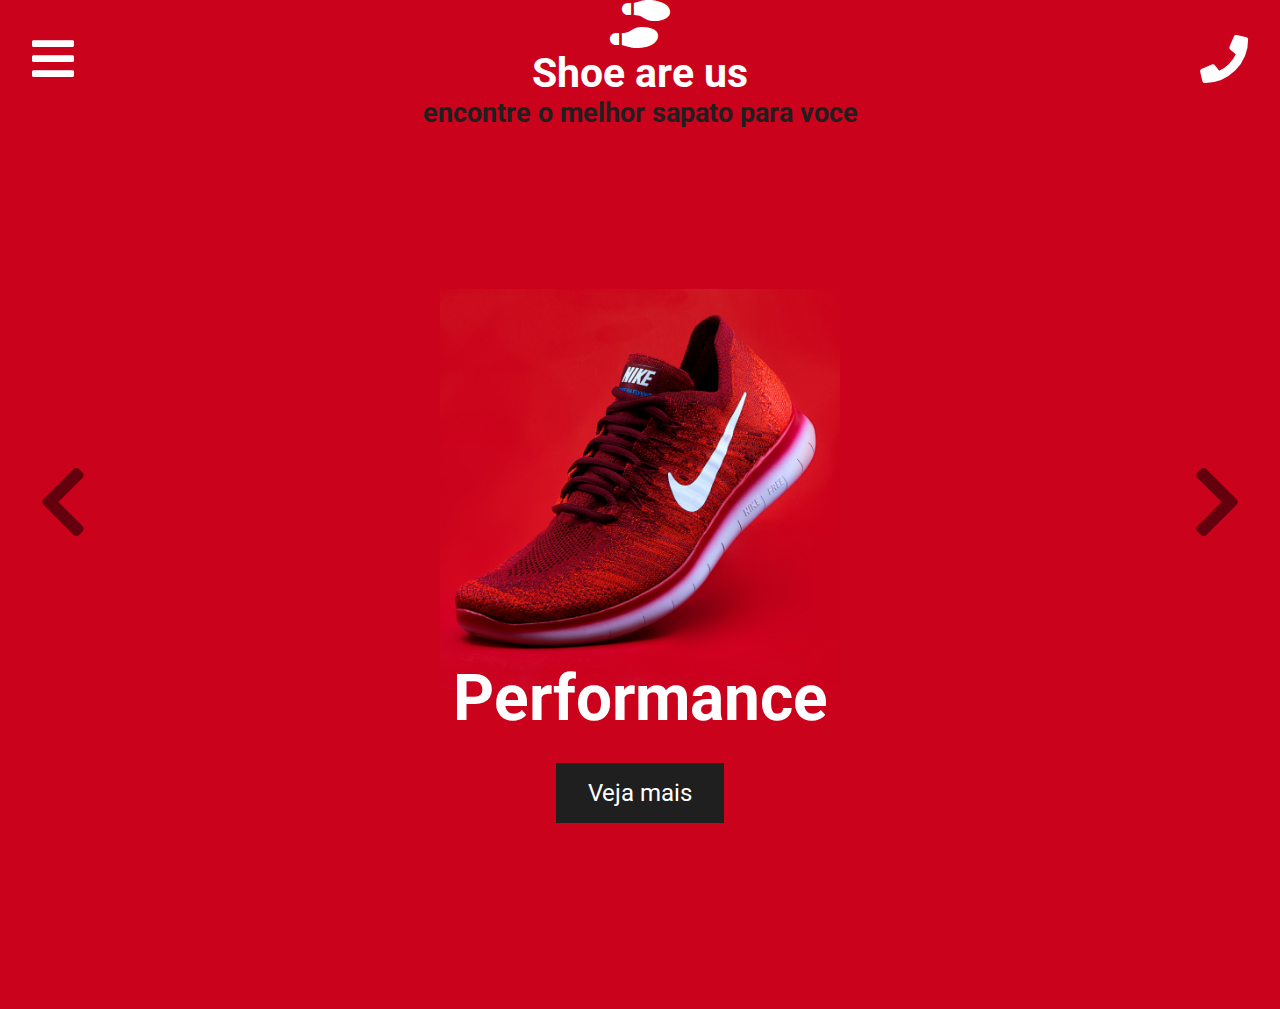
<file: 3-sapatos/index.html>
<!DOCTYPE html>
<html lang="PT-br">
    <head>
        <meta charset="UTF-8"/>
        <meta name="viewport" content="width=device-width, initial-scale = 1.0"/>
        <title>BASE</title>
        <link rel="stylesheet" href="https://cdnjs.cloudflare.com/ajax/libs/font-awesome/5.15.1/css/all.min.css" />
        <link rel="stylesheet" href="style.css"/>
        <script src="script.js" defer></script>
    </head>
    <body>
        <a href="#" class="bars">
            <i class="fas fa-bars"></i>
        </a>
        <a href="#" class="phone"><i class="fas fa-phone"></i></a>
        <div class="logo">
            <i class="fas fa-shoe-prints"></i>
            <h2>Shoe are us</h2>
            <p>encontre o melhor sapato para voce</p>
        </div>

        <div class="carousel-container">
            <div class="carousel" id="carousel">
                <div class="slide" data-bg="cb021c">
                    <img src="img/shoe-1.jpg" alt="shoe-1" />
                    <h1>Performance</h1>
                    <a href="#">Veja mais</a>
                </div>
                <div class="slide" data-bg="e0e1e3">
                    <img src="img/shoe-2.jpg" alt="shoe-2" />
                    <h1>Design</h1>
                    <a href="#">Veja mais</a>
                </div>
                <div class="slide" data-bg="f7f8fa">
                    <img src="img/shoe-3.jpg" alt="shoe-3" />
                    <h1>Conforto</h1>
                    <a href="#">Veja mais</a>
                </div>
                <div class="slide" data-bg="3f4346">
                    <img src="img/shoe-4.jpg" alt="shoe-4" />
                    <h1>Estilo</h1>
                    <a href="#">Veja mais</a>
                </div>
            </div>
            
            <button id="left" class="left-arrow arrow"><i class="fas fa-chevron-left"></i></button>
            <button id="right" class="right-arrow arrow"><i class="fas fa-chevron-right"></i></button>

            <div class="progress"></div>
        </div>
    </body>
</html>
</file>
<file: 3-sapatos/style.css>
@import url("https://fonts.googleapis.com/css2?family=Roboto:wght@300;400;500;700;900&display=swap");

*{
    box-sizing: border-box;
}

body{
    background-color: #cb021c;
    font-family: "Roboto", sans-serif;
    margin: 0;
}
a{
    color: white;
    text-decoration: none;
}

.bars{
    position: fixed;
    top: 2rem;
    left: 2rem;
    font-size: 3rem;

}
.phone{
    position: fixed;
    top: 2rem;
    right: 2rem;
    font-size: 3rem;
}
.logo{
    color: white;
    font-size: 1.7rem;
    text-align: center;
}
.logo i{
    font-size: 3rem;
}
.logo h2{
    margin:0;
}
.logo p{
    color:#1f1f1f;
    font-weight: bold;
    margin:0;
}
.carousel-container{
    overflow: hidden;
    position: relative;
    height: 80vh;
    width: 100vw;
    margin-top: 10rem;
}
.carousel{
    position: absolute;
    left: 0;
    top: 0;
    transform: translatex(0);
    transition: transform 0.4s ease-in-out;
    display: flex;
}
.slide{
    width: 100vw;
    text-align: center;
}
.slide img{
    object-fit: cover;
    height: 400px;
    width: 400px;
}
.slide h1{
    color:white;
    font-size: 4rem;
    margin-top: -2rem;
}
.slide a{
    background-color: #1f1f1f;
    padding: 1rem 2rem;
    font-size: 1.5rem;
}
.arrow{
    background-color: transparent;
    color: black;
    border: 0;
    cursor: pointer;
    position: absolute;
    top: 30%;
    transform: translateY(-50%);
    font-size: 5rem;
    opacity: 0.5;
}
.left-arrow{
    left: 2rem;

}
.right-arrow{
    right: 2rem;
}
</file>
